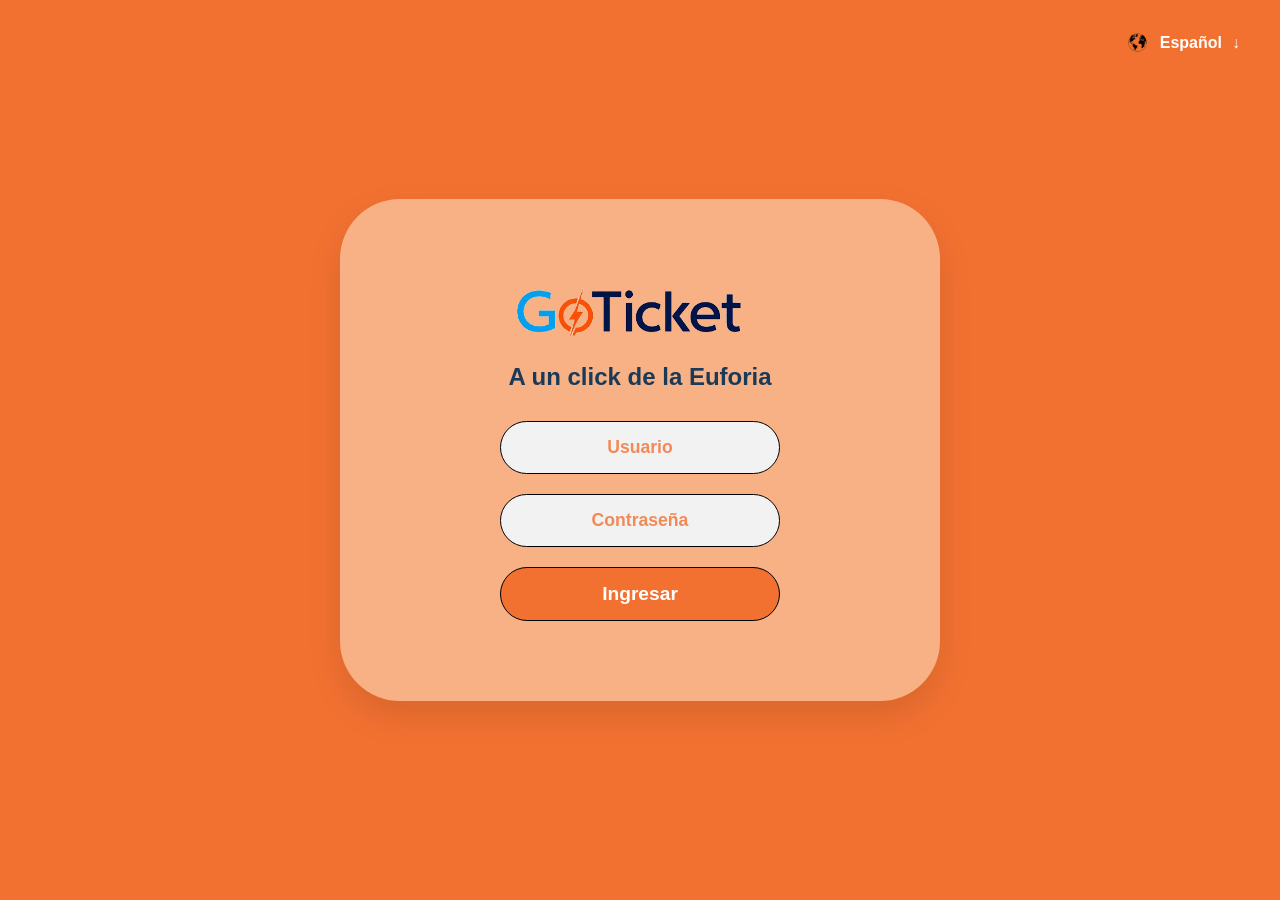
<file: index.html>
<!DOCTYPE html>
<html lang="es">
<head>
    <meta charset="UTF-8">
    <meta name="viewport" content="width=device-width, initial-scale=1.0">
    <title>GoTicket Login</title>
    <link rel="stylesheet" href="css/style.css">
</head>
<body>

    <div class="lang-header">
        <img src="images/Mapa mundo.png" alt="Icono Mundo" class="world-icon">
        <span>Español</span>
        <span>↓</span>
    </div>

    <div class="login-card">
        <div class="logo-container">
            <img src="images/logo 1.png" alt="GoTicket" class="main-logo">
            <p class="tagline">A un click de la Euforia</p>
        </div>

        <div class="input-container">
            <input type="text" id="username" placeholder="Usuario" required>
        </div>

        <div class="input-container">
            <input type="password" id="password" placeholder="Contraseña" required>
        </div>

        <button id="btnIngresar">Ingresar</button>

        <div id="resultados"></div>
    </div>

    <script src="scripts/index.js"></script>
</body>
</html>
</file>
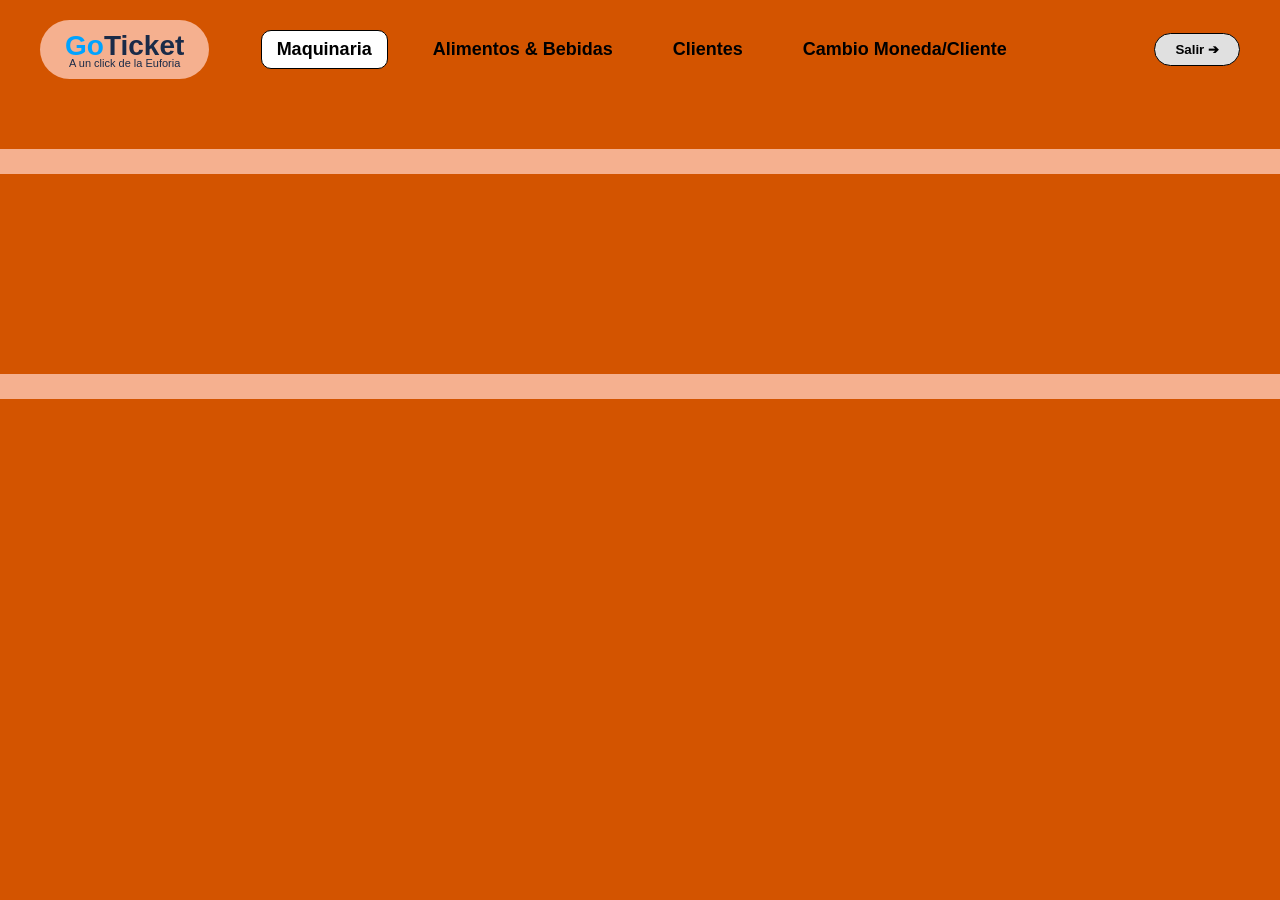
<file: home.html>
<!DOCTYPE html>
<html lang="es">

<head>
    <meta charset="UTF-8">
    <meta name="viewport" content="width=device-width, initial-scale=1.0">
    <title>CasinoApp - Home</title>
    <link rel="stylesheet" href="css/style_home.css">
</head>

<body>

    <header class="navbar">
        <div class="logo-bubble">
            <div class="logo-text">
                <span class="go">Go</span><span class="ticket">Ticket</span>
            </div>
            <p class="tagline">A un click de la Euforia</p>
        </div>

        <nav class="nav-menu">
            <button class="nav-btn active" data-target="maquinas.html">Maquinaria</button>
            <button class="nav-btn" data-target="alimentos.html">Alimentos & Bebidas</button>
            <button class="nav-btn" data-target="clientes.html">Clientes</button>
            <button class="nav-btn" data-target="intercambiomonedas.html">Cambio Moneda/Cliente</button>
        </nav>

        <div>
            <span id="username" class="nav-username"></span>
        </div>

        <button class="btn-salir" id="btnLogout">Salir ➔</button>
    </header>

    <main class="content-area">
        <div class="divider"></div>
        <div class="divider"></div>
    </main>

    <script type="module" src="scripts/home.js"></script>
</body>

</html>
</file>
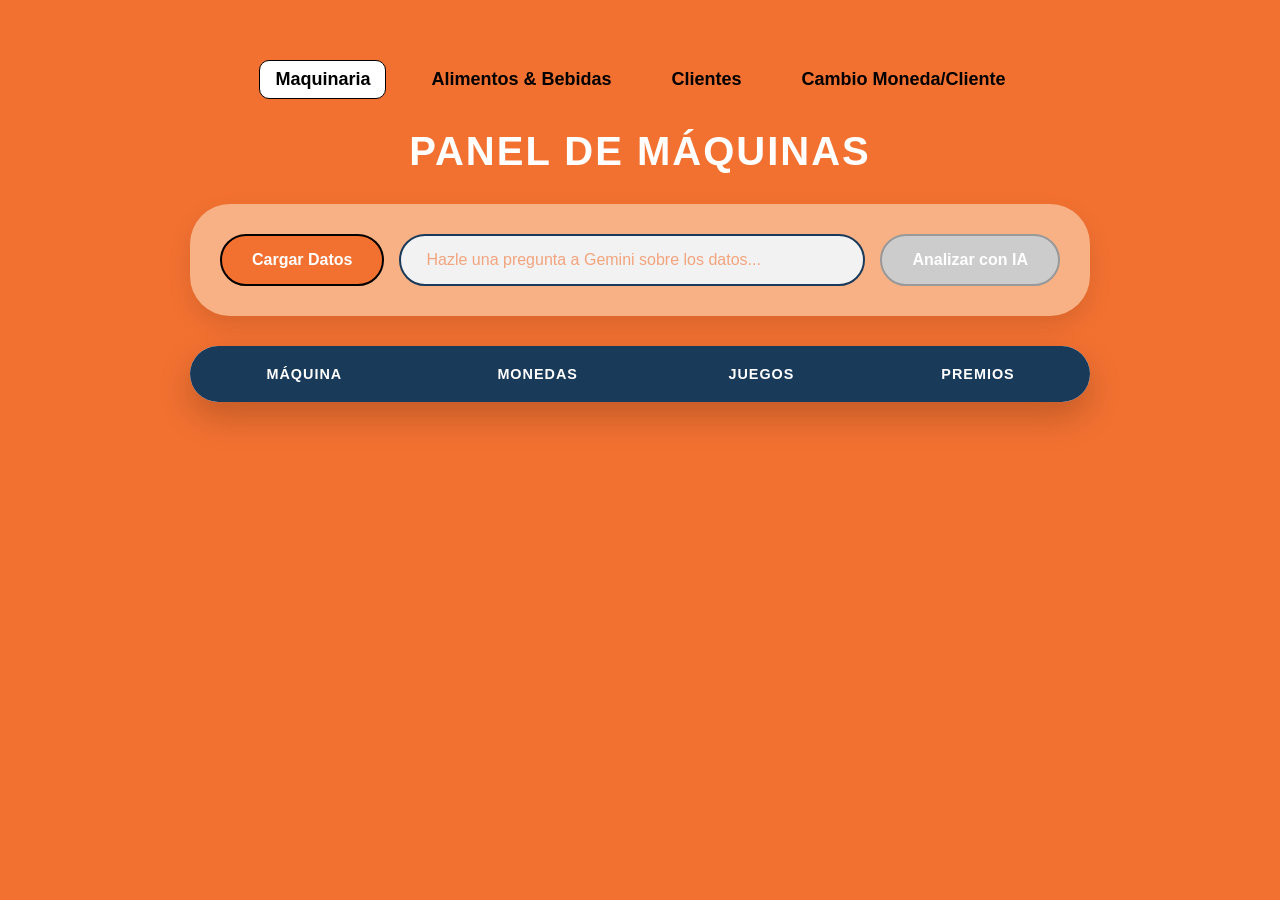
<file: maquinas.html>
<!DOCTYPE html>
<html lang="es">

<head>
    <meta charset="UTF-8">
    <meta name="viewport" content="width=device-width, initial-scale=1.0">
    <title>CasinoAPP - Maquinas</title>
    <link rel="stylesheet" href="css/style_maquinas.css">
    <script type="importmap">
      {
        "imports": {
          "@google/generative-ai": "https://esm.run/@google/generative-ai"
        }
      }
    </script>
</head>

<body>

    <header class="navbar">

        <nav class="nav-menu">
            <button class="nav-btn active" data-target="maquinas.html">Maquinaria</button>
            <button class="nav-btn" data-target="alimentos.html">Alimentos & Bebidas</button>
            <button class="nav-btn" data-target="clientes.html">Clientes</button>
            <button class="nav-btn" data-target="intercambiomonedas.html">Cambio Moneda/Cliente</button>
        </nav>

    </header>

    <h1>Panel de Máquinas</h1>

    <div class="controls-card">
        <button id="btnConsultar">Cargar Datos</button>
        <input type="text" id="txtPregunta" placeholder="Hazle una pregunta a Gemini sobre los datos..." disabled>
        <button id="btnAnalizar" disabled>Analizar con IA</button>
    </div>

    <div class="table-wrapper">
        <table id="dataTable">
            <thead>
                <tr>
                    <th>Máquina</th>
                    <th>Monedas</th>
                    <th>Juegos</th>
                    <th>Premios</th>
                </tr>
            </thead>
            <tbody id="tableBody">
            </tbody>
        </table>
    </div>

    <div id="respuestaText" style="display:none;">
        <h3>✨ Análisis Inteligente</h3>
        <p id="responseText"></p>
    </div>

    <script type="module" src="scripts/maquinas.js"></script>
</body>

</html>
</file>
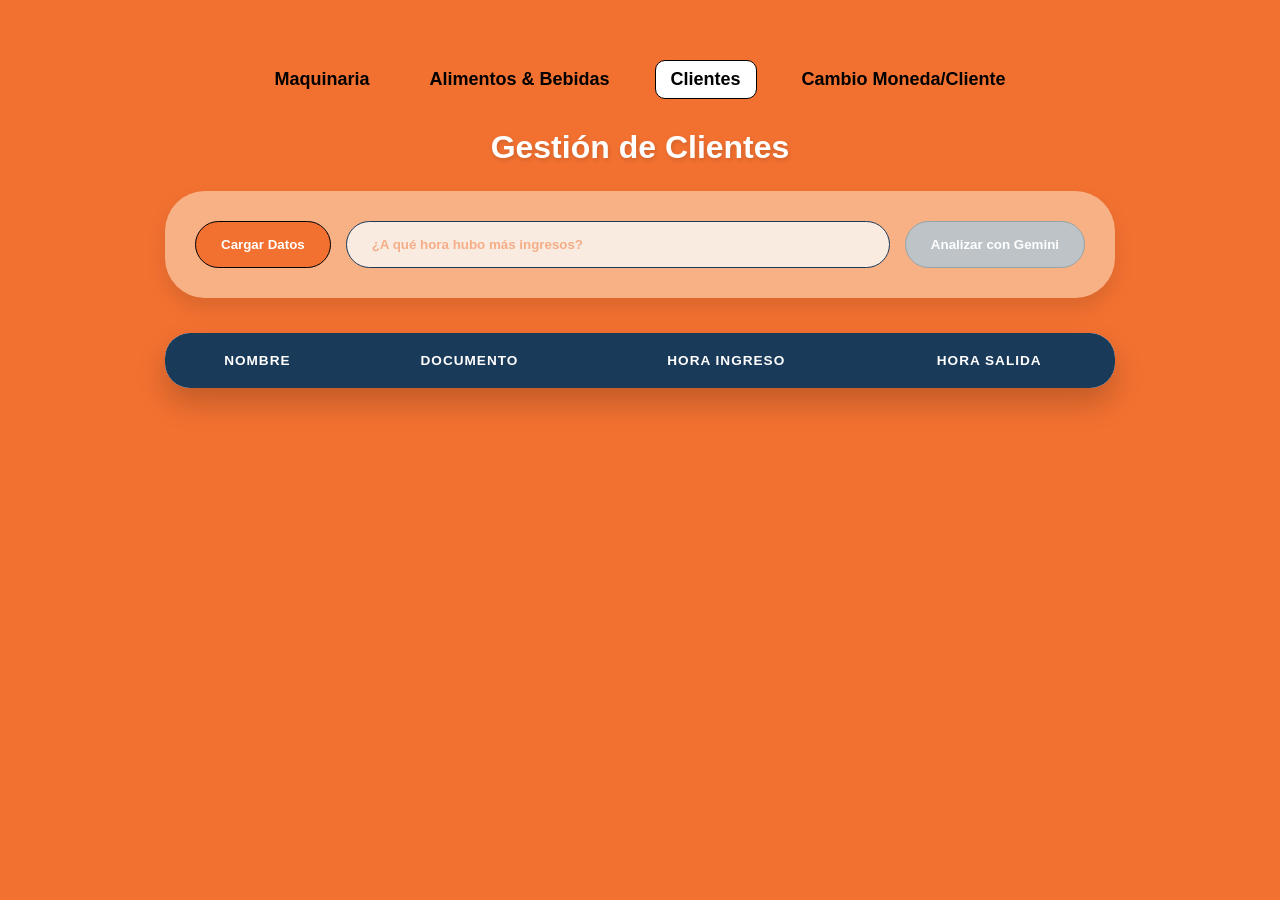
<file: clientes/clientes.html>
<!DOCTYPE html>
<html lang="es">

<head>
    <meta charset="UTF-8">
    <meta name="viewport" content="width=device-width, initial-scale=1.0">
    <title>CasinoAPP - Clientes</title>
    <link rel="stylesheet" href="css/style_clientes.css">
    <script type="importmap">
      {
        "imports": {
          "@google/generative-ai": "https://esm.run/@google/generative-ai"
        }
      }
    </script>
</head>

<body>

    <header class="navbar">

        <nav class="nav-menu">
            <button class="nav-btn" data-target="maquinas.html">Maquinaria</button>
            <button class="nav-btn" data-target="alimentos.html">Alimentos & Bebidas</button>
            <button class="nav-btn active" data-target="clientes.html">Clientes</button>
            <button class="nav-btn" data-target="intercambiomonedas.html">Cambio Moneda/Cliente</button>
        </nav>

    </header>

    <h1>Gestión de Clientes</h1>

    <div class="controls-card">
        <button id="btnConsultar">Cargar Datos</button>
        <input type="text" id="txtPregunta" placeholder="¿A qué hora hubo más ingresos?" disabled>
        <button id="btnAnalizar" disabled>Analizar con Gemini</button>
    </div>

    <div class="table-container">
        <table id="dataTable">
            <thead>
                <tr>
                    <th>Nombre</th>
                    <th>Documento</th>
                    <th>Hora Ingreso</th>
                    <th>Hora Salida</th>
                </tr>
            </thead>
            <tbody id="tableBody"></tbody>
        </table>
    </div>

    <div id="respuestaText" style="display:none;">
        <h3>✨ Análisis Inteligente</h3>
        <p id="responseText"></p>
    </div>

    <script type="module" src="scripts/clientes.js"></script>

</body>

</html>
</file>
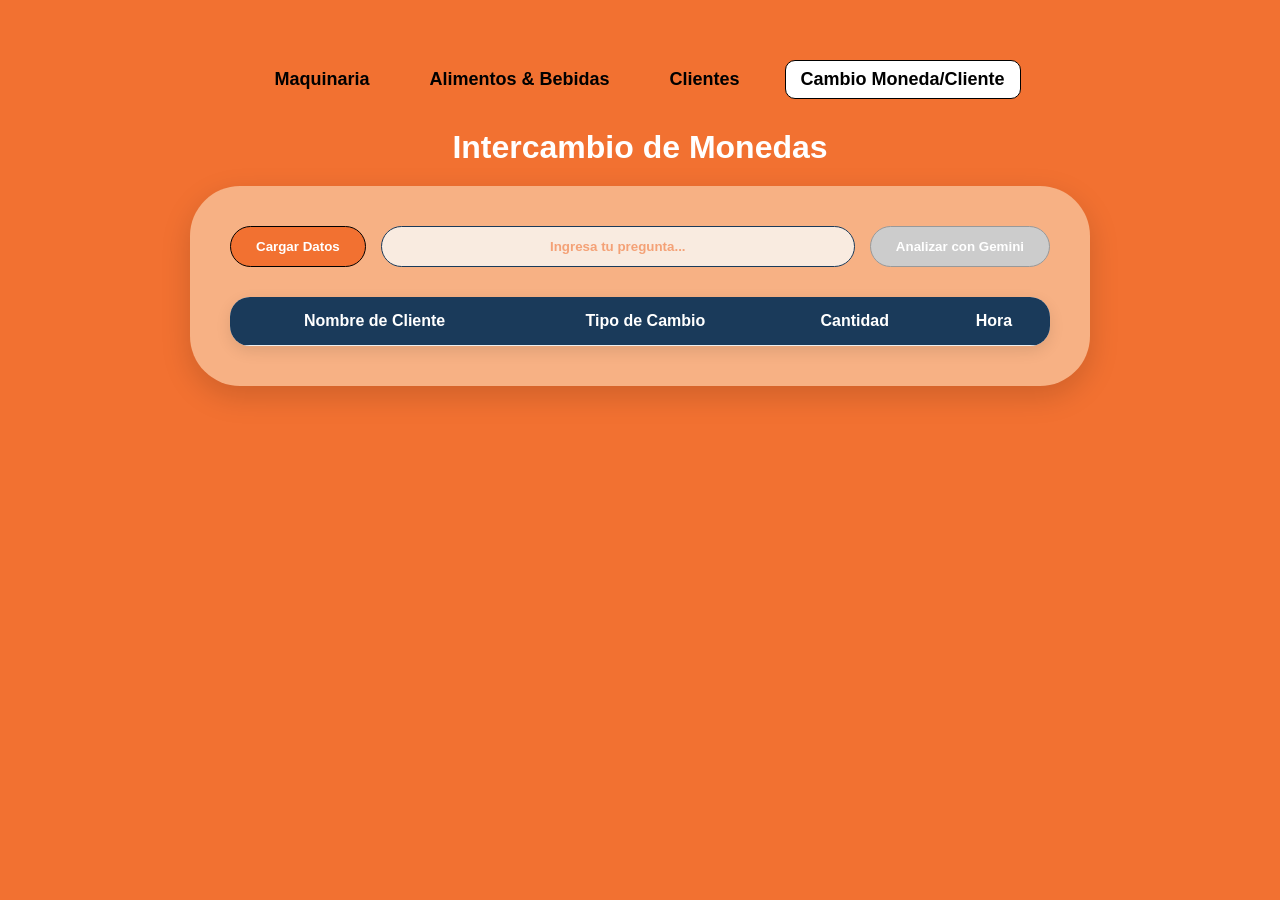
<file: intercambio moneda/intercambiomonedas.html>
<!DOCTYPE html>
<html lang="en">

<head>
    <meta charset="UTF-8">
    <meta name="viewport" content="width=device-width, initial-scale=1.0">
    <title>CasinoAPP - Intercambio de Monedas</title>
    <link rel="stylesheet" href="css/style_intercambio.css">
    <script type="importmap">
      {
        "imports": {
          "@google/generative-ai": "https://esm.run/@google/generative-ai"
        }
      }
    </script>
</head>

<body>

    <header class="navbar">

        <nav class="nav-menu">
            <button class="nav-btn" data-target="maquinas.html">Maquinaria</button>
            <button class="nav-btn" data-target="alimentos.html">Alimentos & Bebidas</button>
            <button class="nav-btn" data-target="clientes.html">Clientes</button>
            <button class="nav-btn active" data-target="intercambiomonedas.html">Cambio Moneda/Cliente</button>
        </nav>

    </header>

    <h1>Intercambio de Monedas</h1>

    <div class="main-container">

        <div class="controls-group">
            <button id="btnConsultar">Cargar Datos</button>
            <input type="text" id="txtPregunta" placeholder="Ingresa tu pregunta..." disabled>
            <button id="btnAnalizar" disabled>Analizar con Gemini</button>
        </div>

        <div>
            <div class="table-wrapper">
                <table id="dataTable">
                    <thead>
                        <tr>
                            <th>Nombre de Cliente</th>
                            <th>Tipo de Cambio</th>
                            <th>Cantidad</th>
                            <th>Hora</th>
                        </tr>
                    </thead>
                    <tbody id="tableBody">
                    </tbody>
                </table>
            </div>
        </div>

        <div id="respuestaText" style="display:none;">
            <h3>Análisis de Gemini:</h3>
            <p id="responseText"></p>
        </div>

    </div>
    <script type="module" src="scripts/intercambiomonedas.js"></script>

</body>

</html>
</file>
<file: css/style.css>
/* Reset general para eliminar márgenes del navegador */
* {
    margin: 0;
    padding: 0;
    box-sizing: border-box;
    font-family: 'Arial', sans-serif; /* Puedes usar 'Montserrat' para un look más moderno */
}

body {
    background-color: #F27131; /* Naranja vibrante del fondo exterior */
    height: 100vh;
    display: flex;
    justify-content: center;
    align-items: center;
}

/* Contenedor principal (La tarjeta clara) */
.login-card {
    background-color: #F7B184; /* Naranja pastel de la tarjeta */
    width: 90%;
    max-width: 600px;
    padding: 60px 40px;
    border-radius: 60px; /* Bordes muy redondeados como en el mockup */
    text-align: center;
    box-shadow: 0 15px 35px rgba(0, 0, 0, 0.1);
}

/* Estilo del Logo */
.logo-container {
    margin-bottom: 30px;
}

/* --- Actualizaciones para el Icono de Idioma --- */
.lang-header {
    position: absolute;
    top: 30px;
    right: 40px;
    color: white;
    font-weight: bold;
    display: flex;
    align-items: center; /* Centrar verticalmente icono y texto */
    gap: 10px;
}

/* Controlar el tamaño del icono del mundo */
.world-icon {
    width: 25px;  /* Ajusta este tamaño según tu mockup */
    height: auto; /* Mantiene la proporción */
}

/* --- Actualizaciones para el Logo Principal --- */
.logo-container {
    margin-bottom: 30px;
}

/* Controlar el tamaño del logo principal */
.main-logo {
    width: 350px; /* Ajusta este ancho según el mockup */
    height: auto;  /* Mantiene la proporción */
    margin-bottom: 5px; /* Pequeño espacio antes del tagline */
}

/* El rayo o icono central */
.logo-icon {
    color: #F27131;
    font-size: 4.5rem;
}

.tagline {
    color: #1A3A5A;
    font-size: 1.5rem;
    font-weight: bold;
    margin-top: -10px;
}

/* Inputs (Usuario y Contraseña) */
.input-container {
    margin-bottom: 20px;
}

input {
    width: 100%;
    max-width: 280px;
    padding: 15px;
    border-radius: 30px; /* Forma de píldora */
    border: 1.5px solid #000;
    background-color: #F2F2F2;
    text-align: center;
    font-size: 1.1rem;
    font-weight: bold;
    color: #F27131; /* Texto naranja dentro del input */
    outline: none;
}

input::placeholder {
    color: #F27131;
    opacity: 0.8;
}

/* Botón Ingresar */
#btnIngresar {
    width: 100%;
    max-width: 280px;
    padding: 15px;
    border-radius: 30px;
    border: 1.5px solid #000;
    background-color: #F27131; /* Naranja fuerte */
    color: white;
    font-size: 1.2rem;
    font-weight: bold;
    cursor: pointer;
    transition: background 0.3s ease;
}

#btnIngresar:hover {
    background-color: #D65A1E;
}

/* Mensajes de error o éxito */
#resultados {
    margin-top: 20px;
    font-weight: bold;
    color: #1A3A5A;
}

/* Selector de Idioma (Arriba a la derecha) */
.lang-header {
    position: absolute;
    top: 30px;
    right: 40px;
    color: white;
    font-weight: bold;
    display: flex;
    align-items: center;
    gap: 10px;
}
</file>
<file: css/style_home.css>
:root {
    --naranja-vibrante: #D35400;
    /* Fondo principal */
    --melocoton-suave: #F5B08F;
    /* Burbuja logo y franjas */
    --azul-oscuro: #1A2B48;
    /* Texto "Ticket" */
    --blanco-puro: #FFFFFF;
}

* {
    margin: 0;
    padding: 0;
    box-sizing: border-box;
    font-family: 'Arial Narrow', sans-serif;
}

body {
    background-color: var(--naranja-vibrante);
    min-height: 100vh;
}

/* Encabezado */
.navbar {
    display: flex;
    justify-content: space-between;
    align-items: center;
    padding: 20px 40px;
}

/* Burbuja del Logo */
.logo-bubble {
    background-color: var(--melocoton-suave);
    padding: 10px 25px;
    border-radius: 40px;
    text-align: center;
}

.logo-text {
    font-size: 28px;
    font-weight: bold;
}

.logo-text .go {
    color: #00A3FF;
}

.logo-text .ticket {
    color: var(--azul-oscuro);
}

.tagline {
    font-size: 11px;
    color: var(--azul-oscuro);
    margin-top: -5px;
}

/* Menú de Botones */
.nav-menu {
    display: flex;
    gap: 30px;
}

.nav-username {
    background: none;
    border: none;
    font-size: 18px;
    font-weight: bold;
    color: #000;
    padding: 8px 15px;
    transition: 0.3s;
}

.nav-btn {
    background: none;
    border: none;
    font-size: 18px;
    font-weight: bold;
    color: #000;
    cursor: pointer;
    padding: 8px 15px;
    transition: 0.3s;
}

.nav-btn.active {
    background-color: var(--blanco-puro);
    border-radius: 10px;
    border: 1px solid #000;
}

/* Botón Salir */
.btn-salir {
    background-color: #E0E0E0;
    border: 1.5px solid #000;
    padding: 8px 20px;
    border-radius: 25px;
    font-weight: bold;
    cursor: pointer;
}

/* Franjas decorativas del mockup */
.content-area {
    margin-top: 50px;
}

.divider {
    height: 25px;
    background-color: var(--melocoton-suave);
    margin-bottom: 200px;
    width: 100%;
}
</file>
<file: css/style_maquinas.css>
:root {
    --naranja-vibrante: #D35400;
    --naranja-fondo: #F27131;
    --naranja-tarjeta: #F7B184;
    --azul-oscuro: #1A3A5A;
    --blanco-puro: #FFFFFF;
    --gris-input: #F2F2F2;
    --melocoton-suave: #F5B08F;
}

* {
    margin: 0;
    padding: 0;
    box-sizing: border-box;
    font-family: 'Arial', sans-serif;
}

body {
    background-color: var(--naranja-fondo);
    min-height: 100vh;
    padding: 40px 20px;
    display: flex;
    flex-direction: column;
    align-items: center;
}

.navbar {
    display: flex;
    justify-content: space-between;
    align-items: center;
    padding: 20px 40px;
}

.nav-menu {
    display: flex;
    gap: 30px;
    padding-bottom: 10px;
}

.nav-btn {
    background: none;
    border: none;
    font-size: 18px;
    font-weight: bold;
    color: #000;
    cursor: pointer;
    padding: 8px 15px;
    transition: 0.3s;
}

.nav-btn.active {
    background-color: var(--blanco-puro);
    border-radius: 10px;
    border: 1px solid #000;
}

.nav-btn:hover:not(.active) {
    background-color: var(--blanco-puro);
    border-radius: 10px;
    border: 1px solid #000;
    cursor: pointer;
}

.nav-btn.active:hover() {
    cursor: pointer;
}

/* Botón Salir */
.btn-salir {
    background-color: #E0E0E0;
    border: 1.5px solid #000;
    padding: 8px 20px;
    border-radius: 25px;
    font-weight: bold;
    cursor: pointer;
}

/* Título Principal */
h1 {
    color: var(--blanco-puro);
    font-size: 2.5rem;
    margin-bottom: 30px;
    text-transform: uppercase;
    letter-spacing: 2px;
}

/* --- Contenedor de Controles (Inputs y Botones) --- */
.controls-card {
    background-color: var(--naranja-tarjeta);
    width: 100%;
    max-width: 900px;
    padding: 30px;
    border-radius: 40px;
    /* Siguiendo la estética redondeada */
    box-shadow: 0 10px 25px rgba(0, 0, 0, 0.1);
    margin-bottom: 30px;
    display: flex;
    flex-wrap: wrap;
    gap: 15px;
    justify-content: center;
    align-items: center;
}

input[type="text"] {
    flex: 1;
    min-width: 280px;
    padding: 15px 25px;
    border-radius: 30px;
    border: 2px solid var(--azul-oscuro);
    background-color: var(--gris-input);
    font-size: 1rem;
    color: var(--naranja-fondo);
    outline: none;
}

input::placeholder {
    color: var(--naranja-fondo);
    opacity: 0.6;
}

button {
    padding: 15px 30px;
    border-radius: 30px;
    border: 2px solid #000;
    background-color: var(--naranja-fondo);
    color: var(--blanco-puro);
    font-weight: bold;
    font-size: 1rem;
    cursor: pointer;
    transition: all 0.3s ease;
}

button:hover:not(:disabled) {
    background-color: var(--azul-oscuro);
    transform: translateY(-2px);
}

button:disabled {
    background-color: #ccc;
    border-color: #999;
    cursor: not-allowed;
}

/* --- Contenedor de la Tabla --- */
.table-wrapper {
    width: 100%;
    max-width: 900px;
    background-color: var(--blanco-puro);
    border-radius: 30px;
    overflow: hidden;
    /* Para que los bordes redondeados corten la tabla */
    box-shadow: 0 15px 35px rgba(0, 0, 0, 0.2);
    margin-bottom: 30px;
}

table {
    width: 100%;
    border-collapse: collapse;
}

thead {
    background-color: var(--azul-oscuro);
    color: var(--blanco-puro);
}

th {
    padding: 20px;
    text-transform: uppercase;
    font-size: 0.9rem;
    letter-spacing: 1px;
}

td {
    padding: 18px;
    text-align: center;
    color: var(--azul-oscuro);
    border-bottom: 1px solid #eee;
    font-weight: 500;
}

tr:last-child td {
    border-bottom: none;
}

/* --- Sección de Respuesta de Gemini --- */
#respuestaText {
    width: 100%;
    max-width: 900px;
    background-color: var(--azul-oscuro);
    color: var(--blanco-puro);
    padding: 25px;
    border-radius: 30px;
    border-left: 10px solid var(--naranja-tarjeta);
    animation: fadeIn 0.5s ease-in;
}

#respuestaText h3 {
    color: var(--naranja-tarjeta);
    margin-bottom: 10px;
}

@keyframes fadeIn {
    from {
        opacity: 0;
        transform: translateY(10px);
    }

    to {
        opacity: 1;
        transform: translateY(0);
    }
}
</file>
<file: clientes/css/style_clientes.css>
/* --- Paleta de Colores GoTicket --- */
:root {
    --naranja-vibrante: #F27131;
    --naranja-pastel: #F7B184;
    --azul-oscuro: #1A3A5A;
    --blanco: #FFFFFF;
    --fondo-input: #F9EBE0;
}

* {
    margin: 0;
    padding: 0;
    box-sizing: border-box;
    font-family: 'Arial', sans-serif;
}

body {
    background-color: var(--naranja-vibrante);
    min-height: 100vh;
    display: flex;
    flex-direction: column;
    align-items: center;
    padding: 40px 20px;
    color: var(--azul-oscuro);
}

.navbar {
    display: flex;
    justify-content: space-between;
    align-items: center;
    padding: 20px 40px;
}

.nav-menu {
    display: flex;
    gap: 30px;
    padding-bottom: 10px;
}

.nav-btn {
    background: none;
    border: none;
    font-size: 18px;
    font-weight: bold;
    color: #000;
    cursor: pointer;
    padding: 8px 15px;
    transition: 0.3s;
}

.nav-btn.active {
    background-color: var(--blanco);
    border-radius: 10px;
    border: 1px solid #000;
}

.nav-btn:hover:not(.active) {
    background-color: var(--blanco);
    border-radius: 10px;
    border: 1px solid #000;
    cursor: pointer;
}

.nav-btn.active:hover() {
    cursor: pointer;
}

h1 {
    color: var(--blanco);
    margin-bottom: 25px;
    text-shadow: 1px 2px 4px rgba(0, 0, 0, 0.15);
}

/* --- Contenedor de Botones e Input --- */
.controls-card {
    background-color: var(--naranja-pastel);
    padding: 30px;
    border-radius: 40px;
    width: 100%;
    max-width: 950px;
    display: flex;
    flex-wrap: wrap;
    gap: 15px;
    justify-content: center;
    align-items: center;
    box-shadow: 0 10px 20px rgba(0, 0, 0, 0.1);
    margin-bottom: 35px;
}

input[type="text"] {
    flex: 1;
    min-width: 280px;
    padding: 15px 25px;
    border-radius: 30px;
    /* Estilo píldora */
    border: 1.5px solid var(--azul-oscuro);
    background-color: var(--fondo-input);
    font-weight: bold;
    color: var(--naranja-vibrante);
    outline: none;
}

input::placeholder {
    color: var(--naranja-vibrante);
    opacity: 0.5;
}

button {
    padding: 15px 25px;
    border-radius: 30px;
    border: 1.5px solid #000;
    background-color: var(--naranja-vibrante);
    color: var(--blanco);
    font-weight: bold;
    cursor: pointer;
    transition: 0.3s ease;
}

button:hover:not(:disabled) {
    background-color: var(--azul-oscuro);
    transform: translateY(-2px);
}

button:disabled {
    background-color: #bdc3c7;
    border-color: #95a5a6;
    cursor: not-allowed;
}

/* --- Diseño de la Tabla --- */
.table-container {
    width: 100%;
    max-width: 950px;
    background-color: var(--blanco);
    border-radius: 25px;
    overflow: hidden;
    box-shadow: 0 15px 30px rgba(0, 0, 0, 0.2);
    margin-bottom: 40px;
}

table {
    width: 100%;
    border-collapse: collapse;
    border: none;
}

thead {
    background-color: var(--azul-oscuro);
    color: var(--blanco);
}

th {
    padding: 20px;
    text-transform: uppercase;
    font-size: 0.85rem;
    letter-spacing: 1px;
}

td {
    padding: 18px;
    text-align: center;
    border-bottom: 1px solid #f2f2f2;
    font-weight: 500;
}

/* --- Respuesta de Gemini --- */
#respuestaText {
    width: 100%;
    max-width: 950px;
    background-color: var(--azul-oscuro);
    color: var(--blanco);
    padding: 30px;
    border-radius: 30px;
    border-left: 10px solid var(--naranja-pastel);
}

#respuestaText h3 {
    color: var(--naranja-pastel);
    margin-bottom: 12px;
}
</file>
<file: intercambio moneda/css/style_intercambio.css>
/* --- Paleta de Colores GoTicket --- */
:root {
    --naranja-fondo: #F27131;
    /* Naranja vibrante del fondo exterior */
    --naranja-tarjeta: #F7B184;
    /* Naranja suave del contenedor central */
    --azul-oscuro: #1A3A5A;
    /* Color de textos y logo */
    --blanco-puro: #FFFFFF;
    --crema-input: #F9EBE0;
    /* Fondo de los campos de texto */
}

* {
    margin: 0;
    padding: 0;
    box-sizing: border-box;
    font-family: 'Segoe UI', Tahoma, Geneva, Verdana, sans-serif;
}

body {
    background-color: var(--naranja-fondo);
    min-height: 100vh;
    display: flex;
    flex-direction: column;
    align-items: center;
    padding: 40px 20px;
}

.navbar {
    display: flex;
    justify-content: space-between;
    align-items: center;
    padding: 20px 40px;
}

.nav-menu {
    display: flex;
    gap: 30px;
    padding-bottom: 10px;
}

.nav-btn {
    background: none;
    border: none;
    font-size: 18px;
    font-weight: bold;
    color: #000;
    cursor: pointer;
    padding: 8px 15px;
    transition: 0.3s;
}

.nav-btn.active {
    background-color: var(--blanco-puro);
    border-radius: 10px;
    border: 1px solid #000;
}

.nav-btn:hover:not(.active) {
    background-color: var(--blanco-puro);
    border-radius: 10px;
    border: 1px solid #000;
    cursor: pointer;
}

.nav-btn.active:hover() {
    cursor: pointer;
}

h1,
h2 {
    color: var(--blanco-puro);
    margin-bottom: 20px;
    text-align: center;
}

/* --- Contenedor Principal (Tarjeta) --- */
.main-container {
    background-color: var(--naranja-tarjeta);
    padding: 40px;
    border-radius: 50px;
    /* Bordes muy redondeados como el mockup */
    width: 100%;
    max-width: 900px;
    box-shadow: 0 10px 30px rgba(0, 0, 0, 0.15);
    display: flex;
    flex-direction: column;
    gap: 30px;
}

/* --- Secciones de Controles --- */
.controls-group {
    display: flex;
    flex-wrap: wrap;
    gap: 15px;
    justify-content: center;
    align-items: center;
}

input[type="text"] {
    flex: 1;
    min-width: 250px;
    padding: 12px 25px;
    border-radius: 30px;
    /* Forma de píldora */
    border: 1px solid var(--azul-oscuro);
    background-color: var(--crema-input);
    color: var(--naranja-fondo);
    font-weight: bold;
    text-align: center;
    outline: none;
}

input::placeholder {
    color: var(--naranja-fondo);
    opacity: 0.6;
}

button {
    padding: 12px 25px;
    border-radius: 30px;
    border: 1.5px solid #000;
    background-color: var(--naranja-fondo);
    color: var(--blanco-puro);
    font-weight: bold;
    cursor: pointer;
    transition: 0.3s ease;
}

button:hover:not(:disabled) {
    background-color: var(--azul-oscuro);
    transform: translateY(-2px);
}

button:disabled {
    background-color: #ccc;
    border-color: #999;
    cursor: not-allowed;
}

/* --- Estilo de la Tabla --- */
.table-wrapper {
    width: 100%;
    background-color: var(--blanco-puro);
    border-radius: 20px;
    overflow: hidden;
    /* Para que los bordes redondeados corten la tabla */
    box-shadow: 0 5px 15px rgba(0, 0, 0, 0.1);
}

table {
    width: 100%;
    border-collapse: collapse;
    border: none;
}

thead {
    background-color: var(--azul-oscuro);
    color: var(--blanco-puro);
}

th,
td {
    padding: 15px;
    text-align: center;
    border-bottom: 1px solid #eee;
}

td {
    color: var(--azul-oscuro);
    font-weight: 500;
}

/* --- Respuesta de Gemini --- */
#respuestaText {
    background-color: var(--azul-oscuro);
    color: var(--blanco-puro);
    padding: 25px;
    border-radius: 25px;
    border-left: 10px solid var(--naranja-fondo);
}

#respuestaText h3 {
    color: var(--naranja-tarjeta);
    margin-bottom: 10px;
    text-align: left;
}
</file>
